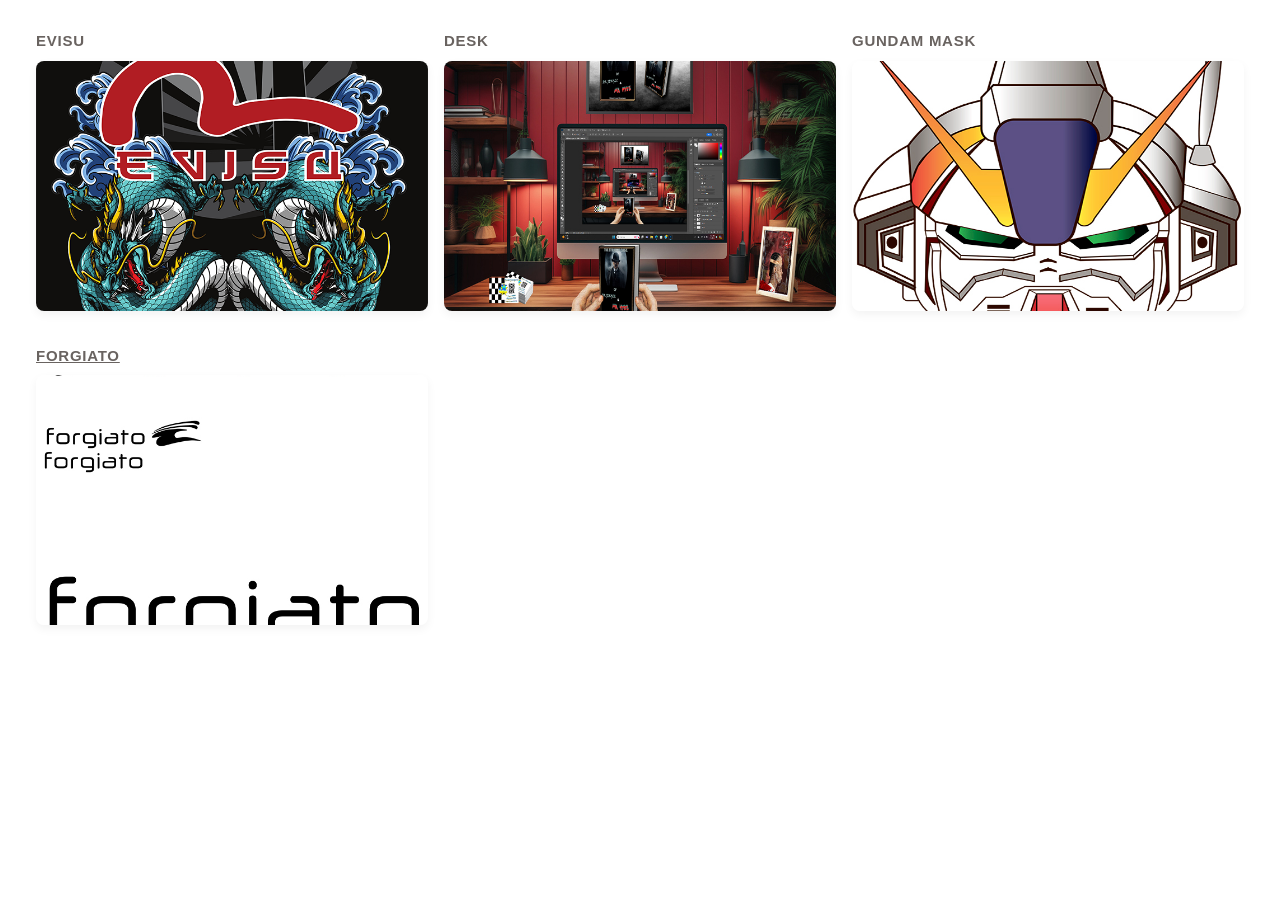
<file: portfolio-iframe.html>
<!DOCTYPE html>
<html lang="en">
    <head>
        <title>Jameels Designs - Portfolio Content</title>
        <meta name="viewport" content="width=device-width, initial-scale=1">
        <link rel="stylesheet" href="https://www.w3schools.com/w3css/4/w3.css">
        
        <style>
            /* Transparent BG */
            html, body {
                background: transparent !important;
                margin: 0;
                padding: 10px;
            }

            /* Font */
            h1, h2, h3, h4, h5, h6, p, article {
                font-family: Verdana, sans-serif !important;
                color: #696360 !important;
            }

            /* 3. CRITICAL GRID FIX: Keeps images from breaking out of column boundaries */
            article img {
                width: 100% !important;
                height: 250px !important; /* Forces uniform grid card matching heights */
                object-fit: cover !important; /* Crops cleanly instead of squishing images */
                border-radius: 8px;
                box-shadow: 0 4px 10px rgba(0,0,0,0.05);
                display: block;
                transition: transform 0.2s ease;
            }

            article img:hover {
                transform: scale(1.02); /* Clean micro-interaction feedback */
            }

            article {
                margin-bottom: 24px;
            }

            h4 {
                font-weight: 600 !important;
                font-size: 1rem !important;
                margin-bottom: 8px !important;
                text-transform: uppercase;
                letter-spacing: 0.05em;
            }
        </style>
    </head>
    <body>

        <!-- Portfolio Clean Grid Layout -->
        <div class="w3-row-padding">
            
            <!-- Item 1 -->
            <article class="w3-col s12 m4 l4">
                <h4>Evisu</h4>
                <a href="assets/evisu-300dpi.png">
                <img src="assets/evisu-300dpi.png" alt="Photo of Evisu">
                </a>
            </article>

            <!-- Item 2 -->
            <article class="w3-col s12 m4 l4">
                <h4>Desk</h4>
                <a href="assets/desk-300dpi.jpg">
                    <img src="assets/desk-300dpi.jpg" alt="Photo of desk">
                </a>
            </article>

            <!-- Item 3 -->
            <article class="w3-col s12 m4 l4">
                <h4>Gundam Mask</h4>
                <a href="assets/mask-300dpi.jpg">
                <img src="assets/mask-300dpi.jpg" alt="Photo of Gundam">
            </article>

            <!-- Item 4 -->
            <article class="w3-col s12 m4 l4">
                <h4>Forgiato</h4>
                <a href="assets/forgiato-300dpi.jpg">
                <img src="assets/forgiato-300dpi.jpg" alt="Photo of Forgiato">
            </article>
            
        </div>

    </body>
</html>
</file>
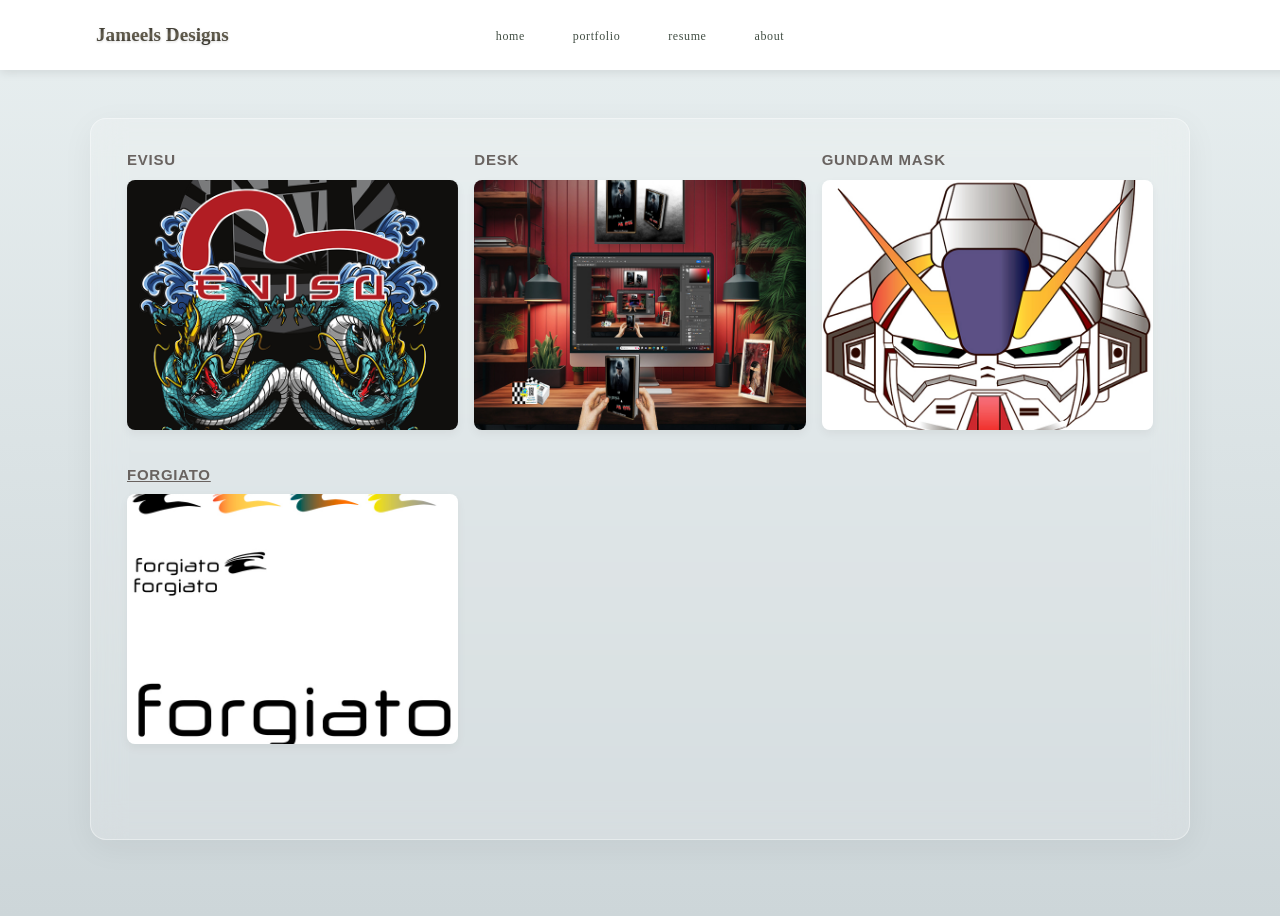
<file: portfolio.html>
<!DOCTYPE html>
<html lang="en">
<head>
    <meta charset="UTF-8">
    <meta name="viewport" content="width=device-width, initial-scale=1.0">
    <title>Jameels Designs</title>
    <link rel="stylesheet" href="css/port.css">
</head>

<body>

 <!-- Nav Bar -->
    <header class="navbar">
        
        <!-- Jameel's Designs -->
        <div class="Jameelsdesigns">
            <h1>Jameels Designs</h1>
        </div>

        <!-- Nav Links -->
        <nav class="main-nav">
            <ul class="nav-list">
                <li><a href="index.html" class="nav-link">home</a></li>
                <li><a href="portfolio.html" class="nav-link">portfolio</a></li>
                <li><a href="resume.html" class="nav-link">resume</a></li>
                <li><a href="about.html" class="nav-link">about</a></li>
            </ul>
        </nav>

    </header>


    <!-- Web Layout -->
<main class="web-layout">

    <!-- Glass -->
    <div class="glass-container">
        
         <!-- LINKED IFRAME STARTS HERE -->
            <iframe 
                src="portfolio-iframe.html" 
                style="width: 100%; height: 80vh; border: none; background: transparent;" 
                allowtransparency="true"
                title="Portfolio Code Layout">
            </iframe>
        
    </div>
    

</main>

</body>
</html>


</body>
</file>
<file: css/port.css>
body {
    background: linear-gradient(to bottom, #e8eff0 0%, #cdd6d9 100%) !important;
    color: #000000 !important;
}



/* White Nav Bar */
.navbar {
    position: absolute;
    top: 0;
    left: 0;
    width: 100%;
    height: 70px;
    background-color: #ffffff;
    display: flex !important;
    align-items: center !important;
    padding-right: 5rem !important;
    box-shadow: 0 2px 10px rgba(0, 0, 0, 0.1);
}

/* Jameel's Designs*/
.Jameelsdesigns {
    position: absolute;
    left: 6rem;
    z-index: 10;
}

.Jameelsdesigns h1 {
    color: #4b4941;
    font-family: Verdana sans-serif;
    font-size: 1.2em;
    font-style: bold;
    margin: 0;

        /* Gradient */
    background: linear-gradient(to top, #2d2c27 0%, #655f4f 50%, #2a2926 100%);
    -webkit-background-clip: text;
    -webkit-text-fill-color: transparent;
    
   
    filter: drop-shadow(0px 1px 1px rgba(0, 0, 0, 0.15)); 
}

/* Nav Menu Wrap */
.main-nav {
    display: flex;
    justify-content: center;
    width: 100%;
}

/* Horizontal List Alignment */
.nav-list {
    list-style: none !important;
    display: flex !important;
    gap: 3rem;
    padding: 0 !important;
    margin: 0 auto !important;
}

/* Link Styles */
.nav-link {
    color: #434f45;
    text-decoration: none;
    font-family: Verdana;
    font-size: 0.75rem;
    font-weight: 500;
    letter-spacing: 0.05em;    
    transition: color 0.2s ease;
    text-align: center; 
}

/* Web Layout */
.web-layout {
    display: flex;
    flex-direction: column;
    align-items: center;
    min-height: 100vh;
    width: 100%;
    padding: 110px 2rem 4rem 2rem;
    box-sizing: border-box;
    background: transparent !important;
}

/* Glass */
.glass-container {
    display: flex;
    width: 100%;
    max-width: 1100px;
       
    /* Glass Style */
    background: rgba(255, 255, 255, 0.15) !important; 
    backdrop-filter: blur(16px); 
    -webkit-backdrop-filter: blur(16px);
    
    /* Glass Body */
    border-radius: 16px;
    border: 1px solid rgba(255, 255, 255, 0.4);
    box-shadow: 0 8px 32px 0 rgba(0, 0, 0, 0.05); 
    box-sizing: border-box;
    overflow: hidden;
}

/* Left Column */
.left-column {
    flex: 1;
    display: flex;
    flex-direction: column;
    justify-content: center;
    align-items: center;
    text-align: center;
    padding: 4rem 5rem;
}

.left-column h2 {
    font-family: Verdana, sans-serif;
    font-size: 2rem;
    font-weight: 600;
    text-transform: uppercase;
    letter-spacing: 0.1em;
    color: #696360;
    margin-bottom: 1rem;
}

     /* Gradient */
     .left-column h2 .gradient {
    background: linear-gradient(to bottom, #96846b 0%, #8a7960 50%, #40372d 100%);
    -webkit-background-clip: text;
    -webkit-text-fill-color: transparent;
    
    /* Drop shadow */
    filter: drop-shadow(0px 1px 1px rgba(93, 78, 60, 0.50));
}

.left-column p {
    font-family: Verdana, sans-serif;
    font-size: .75rem;
    line-height: 1.6;
    color: #696360;
    max-width: 550px;
    margin: 0;
}

/* Right Column */
.right-column {
    flex: 1;
    display: flex;
    align-items: center;
    justify-content: center;
    padding: 4rem 5rem;
}

/* Contact Form */
.contact-form {
    width: 100%;
    max-width: 450px;
    background: transparent !important;
    box-shadow: none !important;
    padding: 0 !important;
}

/* Contact form style */
.contact-form h3 {
    font-family: Verdana, sans-serif;
    font-size: 1.55rem;
    font-weight: bold;
    letter-spacing: 0.05em;
    text-align: center;
    color: #696360;
    text-transform: uppercase;
    margin: 0 0 3rem 0;
}

.cf-layout {
    display: flex;
    flex-direction: column;
    gap: 1rem;
}

.form-options {
    display: flex;
    flex-direction: column;
    gap: 0.6rem;
}


.form-options label {
    font-family: Verdana, sans-serif;
    font-size: 0.85rem;
    font-weight: 600;
    color: #696360;
    letter-spacing: 0.02em;
}

/* CF Background */
.form-options input,
.form-options textarea {
    width: 100%;
    padding: 0.5rem 0;
    font-family: Verdana, sans-serif;
    font-size: 0.95rem;
    border: none !important;
    border-bottom: 1px solid rgba(42, 41, 38, 0.3) !important;
    background-color: transparent !important;
    outline: none !important;
    color: #696360;
    box-sizing: border-box;
    transition: all 0.2s ease-in-out;
}

.form-options textarea {
    resize: none;
}

/* Hover Effect */
.form-options input:hover,
.form-options textarea:hover {
    border-bottom-color: rgba(42, 41, 38, 0.5) !important;
}

/* CF Input Line */
.form-options input:focus,
.form-options textarea:focus {
    border-bottom: 2px solid #1e1e1c !important;
    padding-bottom: 0.45rem; /* Offsets the 2px line thickness jump to prevent text shifting */
}

/* Submit Button */
.submit-btn {
    align-self: flex-start;
    padding: 0.85rem 3.5rem;
    background-color: #696360;
    color: #ffffff;
    font-family: Verdana, sans-serif;
    font-size: 0.85rem;
    font-weight: 600;
    letter-spacing: 0.05em;
    text-transform: uppercase;
    border: none;
    border-radius: 0px;
    cursor: pointer;
    transition: all 0.2s ease;
    margin-top: 1rem;
}

.submit-btn:hover {
    background-color: #657680;
}
</file>
